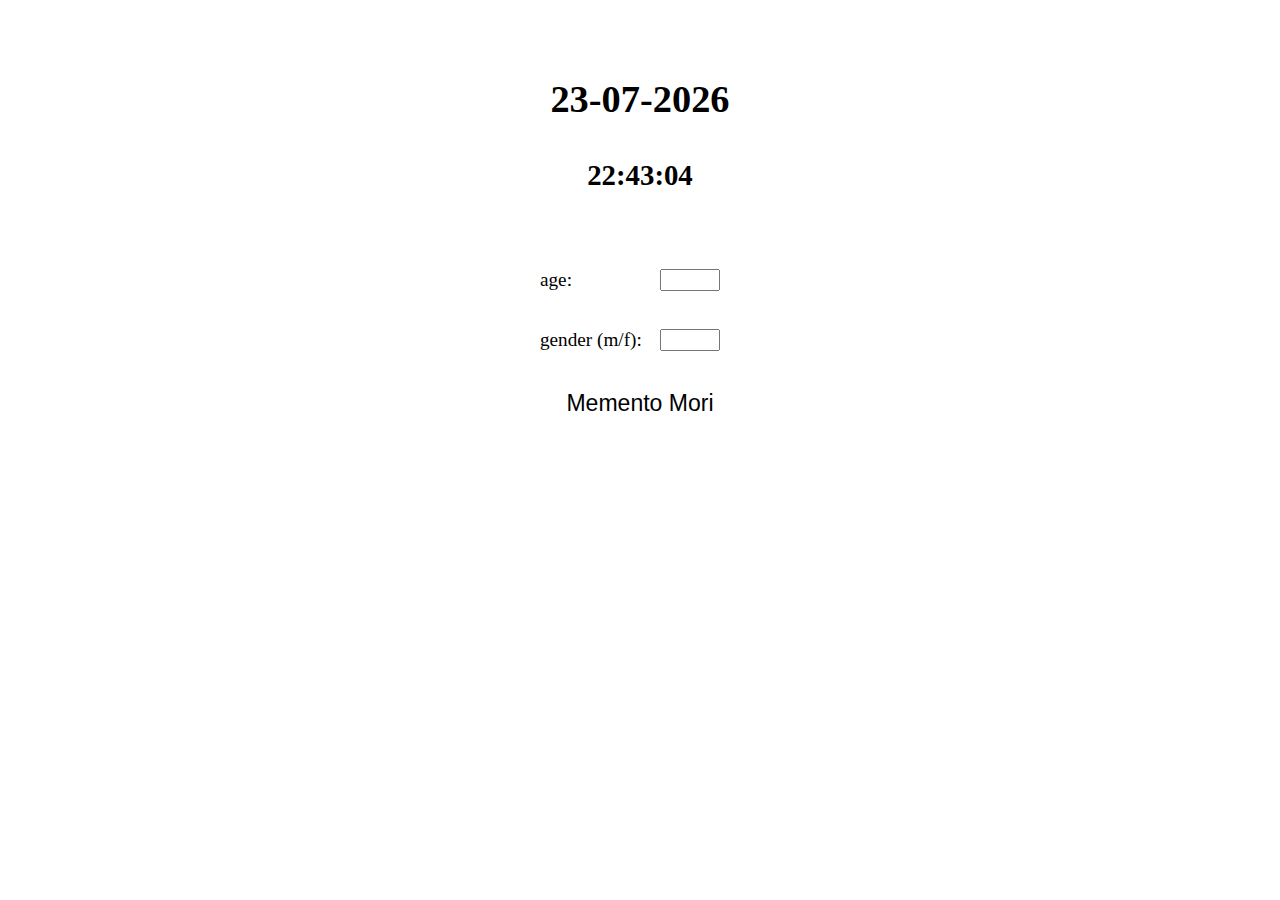
<file: memento/index.html>
<!DOCTYPE html>
<html lang="en"></html>
<head>
  <title>memento</title>
  <meta charset="UTF-8" />
  <link href="style.css" rel="stylesheet" />
  <script defer src="./script.js"></script>
  <link rel="icon" type="image/x-icon" href="../logoMat.svg" />
</head>

<body>
  <main class="timer">
    <h1 class="display_timer"></h1>
    <h2 class="display_timer display_time"></h2>
    <h1 class="memento_mori"></h1>
    <form class="age">
      <label class="name_age"></label>
      <input type="number" class="age_input" />
    </form>
    <form class="sex">
      <label class="name_sex"></label>
      <input type="text" class="sex_input" />
    </form>
    <button class="memento">Memento Mori</button>
    <button class="reset">Get me out of here!</button>
  </main>
</body>
</file>
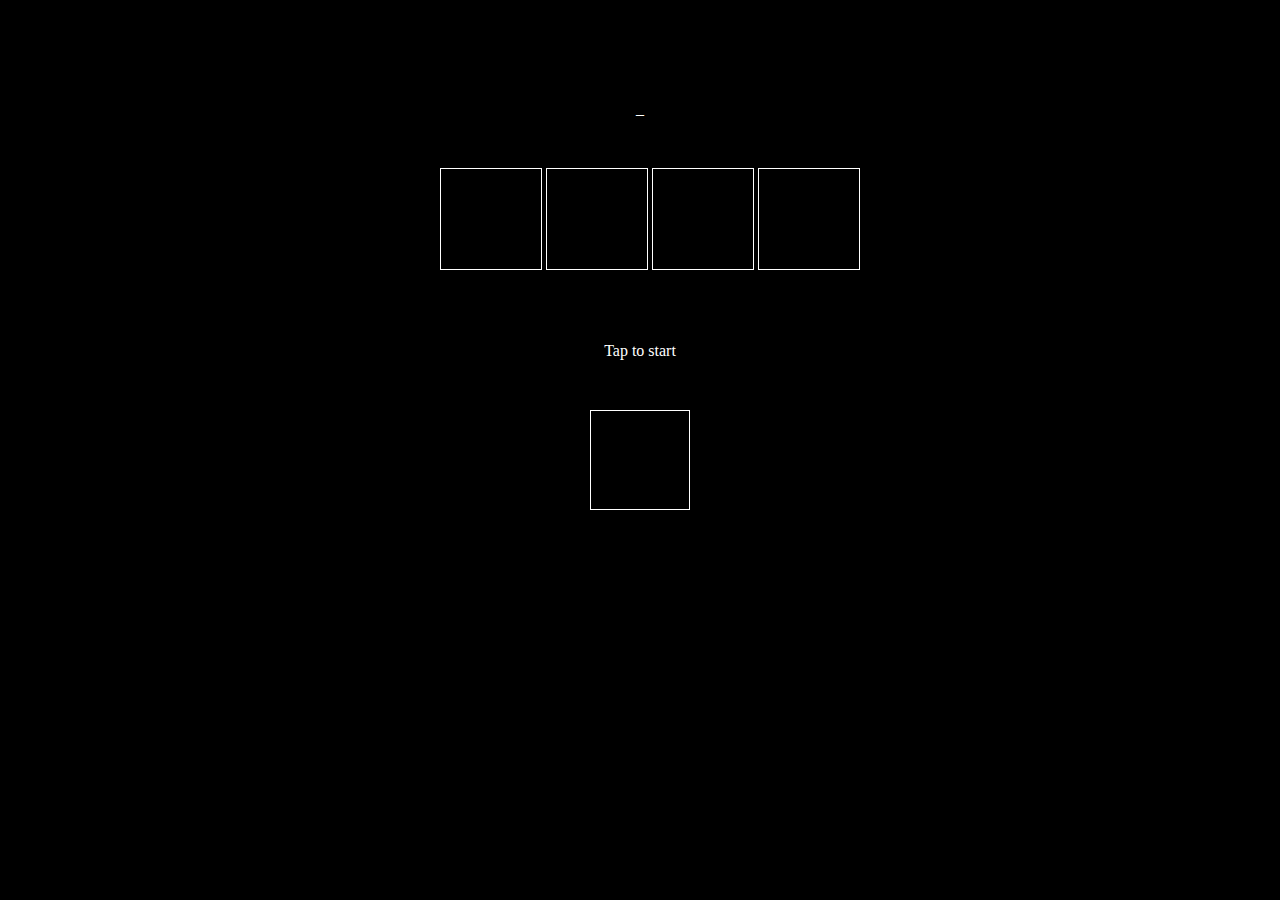
<file: cwb/boxes.html>
<!DOCTYPE html>
<html>
  <head>
    <title>boxes</title>
    <meta charset="UTF-8" />
    <meta name="viewport" content="width=device-width, initial-scale=1.0" />
    <meta http-equiv="X-UA-Compatible" content="IE=edge" />
    <link href="boxes.css" rel="stylesheet" />
    <script src="boxes.js" defer></script>
    <link rel="icon" type="image/x-icon" href="../logoMat.svg" />
  </head>

  <body>
    <p class="counter"></p>
    <div class="boxes">
      <div class="box col1"></div>
      <div class="box col2"></div>
      <div class="box col3"></div>
      <div class="box col4"></div>
    </div>
    <br />
    <p class="info"></p>
    <button class="btn-color"></button>
  </body>
</html>
</file>
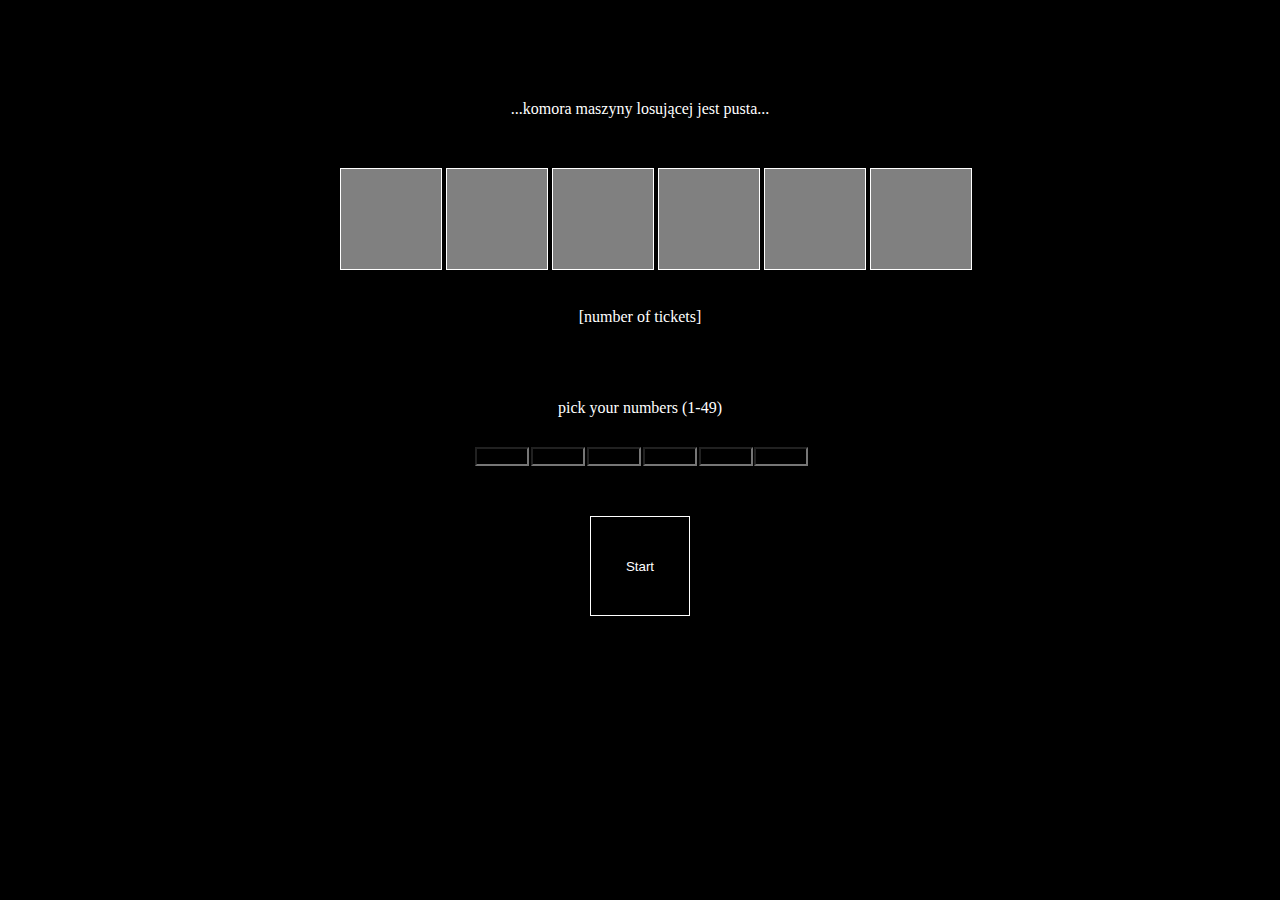
<file: cwb/lotto.html>
<!DOCTYPE html>
<html>
  <head>
    <title>lotto</title>
    <meta charset="UTF-8" />
    <meta name="viewport" content="width=device-width, initial-scale=1.0" />
    <meta http-equiv="X-UA-Compatible" content="IE=edge" />
    <link href="lotto.css" rel="stylesheet" />
    <script src="lotto.js" defer></script>
    <link rel="icon" type="image/x-icon" href="../logoMat.svg" />
  </head>

  <body>
    <p class="opis"></p>
    <div class="boxes">
      <div class="box box1"></div>
      <div class="box box2"></div>
      <div class="box box3"></div>
      <div class="box box4"></div>
      <div class="box box5"></div>
      <div class="box box6"></div>
    </div>
    <br />
    <p class="tickets"></p>
    <button class="btn-stop"></button>
    <p class="info"></p>
    <div class="guesses">
      <form class="guess"><input type="text" class="number g1" /></form>
      <form class="guess"><input type="text" class="number g2" /></form>
      <form class="guess"><input type="text" class="number g3" /></form>
      <form class="guess"><input type="text" class="number g4" /></form>
      <form class="guess"><input type="text" class="number g5" /></form>
      <form class="guess"><input type="text" class="number g6" /></form>
    </div>
    <button class="btn-start"></button>
  </body>
</html>
</file>
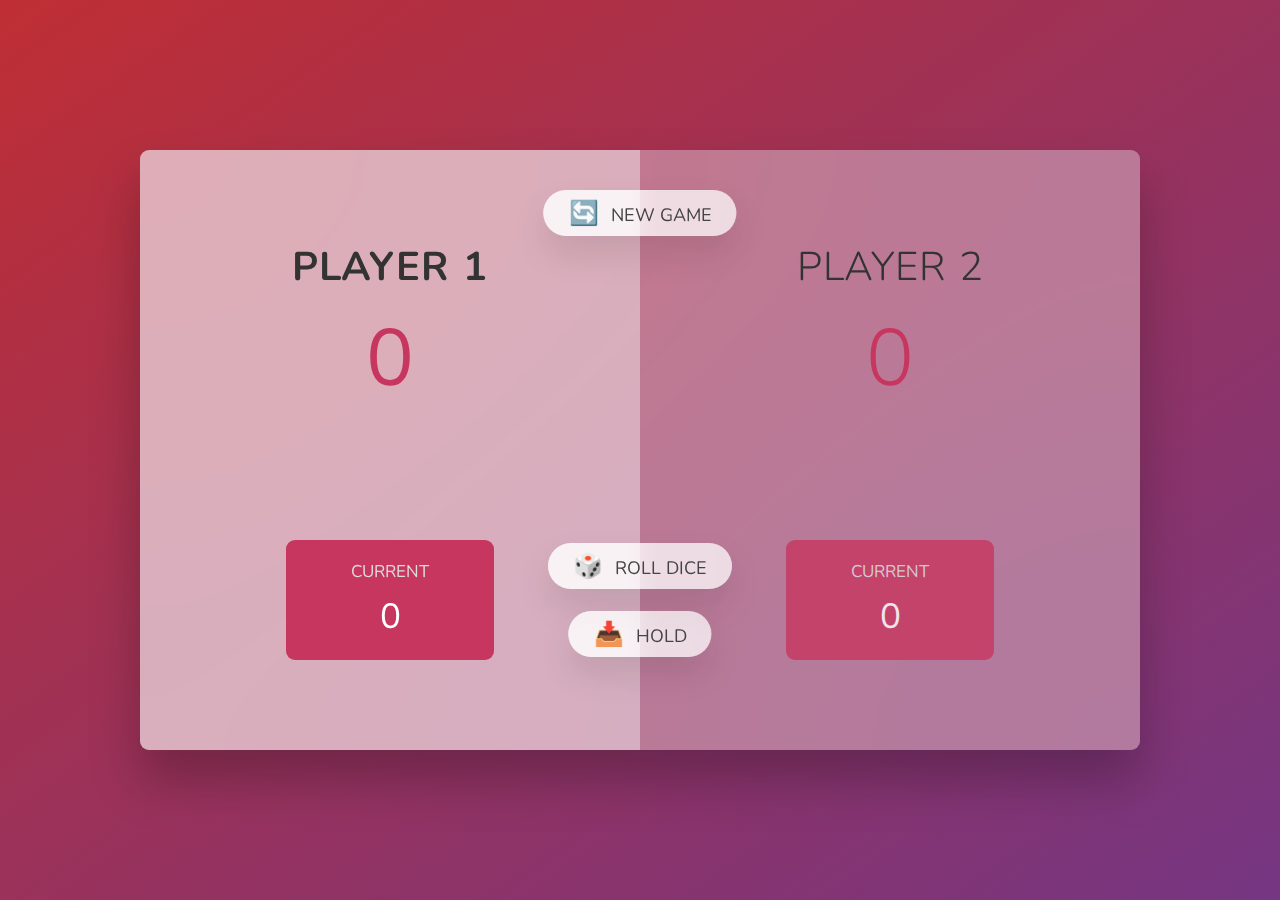
<file: piggame/piggame.html>
<!DOCTYPE html>
<html lang="en">
  <head>
    <meta charset="UTF-8" />
    <meta name="viewport" content="width=device-width, initial-scale=1.0" />
    <meta http-equiv="X-UA-Compatible" content="ie=edge" />
    <link rel="stylesheet" href="gamestyle.css" />
    <link rel="icon" type="image/x-icon" href="../logoMat.svg" />
    <title>Pig Game</title>
  </head>
  <body>
    <main>
      <section class="player player--0 player--active">
        <h2 class="name" id="name--0">Player 1</h2>
        <p class="score" id="score--0">9</p>
        <div class="current">
          <p class="current-label">Current</p>
          <p class="current-score" id="current--0">0</p>
        </div>
      </section>
      <section class="player player--1">
        <h2 class="name" id="name--1">Player 2</h2>
        <p class="score" id="score--1">0</p>
        <div class="current">
          <p class="current-label">Current</p>
          <p class="current-score" id="current--1">0</p>
        </div>
      </section>

      <img src="dice-5.png" alt="Playing dice" class="dice" />
      <button class="btn btn--new">🔄 New game</button>
      <button class="btn btn--roll">🎲 Roll dice</button>
      <button class="btn btn--hold">📥 Hold</button>
    </main>
    <script src="gamescript.js"></script>
  </body>
</html>
</file>
<file: memento/style.css>
* {
    margin: 0;
    padding: 0;
    box-sizing: inherit;
  }

html {
    font-size: 120%;
    box-sizing: border-box;
  }

body { 
    background-color: white;
    color: black;
}

main {
    position: relative;
    max-width: 100rem;
    margin: 4rem auto;
    display: grid;
    grid-template-columns: 4fr;
    /* grid-template-rows: auto repeat(3, 15rem) auto; */
    gap: 2rem;
}

input {
    max-width: 60px;
}

form {
    width: 200px;
}

.display_timer {
    position: relative;
    max-width: 100rem;
    margin: auto;
    display: grid;
    grid-template-columns: 4fr;
    /* grid-template-rows: auto repeat(3, 15rem) auto; */
    gap: 2rem;
}

.age {
    position: relative;
    max-width: 100rem;
    margin: auto; 
    display: grid;
    grid-template-columns: 3fr 2fr;
    /* grid-template-rows: auto repeat(3, 15rem) auto; */
    /* gap: 2rem; */
}

.sex {
    position: relative;
    max-width: 100rem;
    margin: auto;
    display: grid;
    grid-template-columns: 3fr 2fr;
}

.memento {
    position: relative;
    max-width: 100rem;
    margin: auto;
    display: grid;
    grid-template-columns: 4fr;
}

.memento_mori {
    position: relative;
    max-width: 100rem;
    margin: auto;
    display: grid;
    grid-template-columns: 4fr;
}

.reset {
    position: relative;
    max-width: 100rem;
    margin: auto;
    display: grid;
    grid-template-columns: 4fr;
}

button {
    border: none;
    background: none;
    font-size: 1.2rem;
    color: inherit;
    cursor: pointer;
}
</file>
<file: cwb/boxes.css>
* {
    margin: auto;
    padding: 0;
    max-width: 800px;
    background-color: black;
}

.boxes {
    position: relative;
    top: 150px;
    left: 200px;
}

.box {
    display: inline-block;
    /* display: inline-flexbox; */
    width: 100px;
    height: 100px;
    border: 1px solid white;
    background-color: black;
}

.btn-color {
    position: relative;
    top: 250px;
    left: 350px;
    width: 100px;
    height: 100px;
    border: 1px solid white;
}

.counter {
    position: relative;
    top: 100px;
    color: white;
    text-align: center;
}

.info {
    color: white;
    position: relative;
    top: 200px;
    text-align: center;
}
</file>
<file: cwb/lotto.css>
* {
    margin: auto;
    padding: 0;
    max-width: 800px;
    background-color: black;
}

.boxes {
    position: relative;
    top: 150px;
    left: 100px;
}

.box {
    display: inline-block;
    /* display: inline-flexbox; */
    margin: auto;
    text-align: center;
    line-height: 100px;
    vertical-align: middle;
    width: 100px;
    height: 100px;
    border: 1px solid white;
    background-color: grey;
    color: white;
    
}

.btn-start {
    position: relative;
    top: 280px;
    left: 350px;
    width: 100px;
    height: 100px;
    border: 1px solid white;
    color: white;
    text-align: center;
}

.btn-stop {
    position: relative;
    top: 180px;
    left: 360px;
    width: 80px;
    height: 40px;
    border: 1px solid white;
    color: white;
    text-align: center;
}

.guesses {
    display: flex;
    /* position: relative; */
    left: 100px;
    width: 335px;
    /* height: 100px; */
    /* border: 1px solid white; */
    background-color: black;
}

.guess {
    position: relative;
    width: 50px;
    top: 230px;
    color: white;
    text-align: center;
}

.info {
    color: white;
    position: relative;
    top: 200px;
    text-align: center;
}

.opis {
    color: white;
    position: relative;
    top: 100px;
    text-align: center;

}

.tickets {
    color: white;
    position: relative;
    top: 170px;
    text-align: center;
}

.number {
    background-color: black;
}

input {
    width: 100%;
    color: white;
    text-align: center;
}
</file>
<file: piggame/gamestyle.css>
@import url('https://fonts.googleapis.com/css2?family=Nunito&display=swap');

* {
  margin: 0;
  padding: 0;
  box-sizing: inherit;
}

html {
  font-size: 62.5%;
  box-sizing: border-box;
}

body {
  font-family: 'Nunito', sans-serif;
  font-weight: 400;
  height: 100vh;
  color: #333;
  background-image: linear-gradient(to top left, #753682 0%, #bf2e34 100%);
  display: flex;
  align-items: center;
  justify-content: center;
}

/* LAYOUT */
main {
  position: relative;
  width: 100rem;
  height: 60rem;
  background-color: rgba(255, 255, 255, 0.35);
  backdrop-filter: blur(200px);
  filter: blur();
  box-shadow: 0 3rem 5rem rgba(0, 0, 0, 0.25);
  border-radius: 9px;
  overflow: hidden;
  display: flex;
}

.player {
  flex: 50%;
  padding: 9rem;
  display: flex;
  flex-direction: column;
  align-items: center;
  transition: all 0.75s;
}

/* ELEMENTS */
.name {
  position: relative;
  font-size: 4rem;
  text-transform: uppercase;
  letter-spacing: 1px;
  word-spacing: 2px;
  font-weight: 300;
  margin-bottom: 1rem;
}

.score {
  font-size: 8rem;
  font-weight: 300;
  color: #c7365f;
  margin-bottom: auto;
}

.player--active {
  background-color: rgba(255, 255, 255, 0.4);
}
.player--active .name {
  font-weight: 700;
}
.player--active .score {
  font-weight: 400;
}

.player--active .current {
  opacity: 1;
}

.current {
  background-color: #c7365f;
  opacity: 0.8;
  border-radius: 9px;
  color: #fff;
  width: 65%;
  padding: 2rem;
  text-align: center;
  transition: all 0.75s;
}

.current-label {
  text-transform: uppercase;
  margin-bottom: 1rem;
  font-size: 1.7rem;
  color: #ddd;
}

.current-score {
  font-size: 3.5rem;
}

/* ABSOLUTE POSITIONED ELEMENTS */
.btn {
  position: absolute;
  left: 50%;
  transform: translateX(-50%);
  color: #444;
  background: none;
  border: none;
  font-family: inherit;
  font-size: 1.8rem;
  text-transform: uppercase;
  cursor: pointer;
  font-weight: 400;
  transition: all 0.2s;

  background-color: white;
  background-color: rgba(255, 255, 255, 0.6);
  backdrop-filter: blur(10px);

  padding: 0.7rem 2.5rem;
  border-radius: 50rem;
  box-shadow: 0 1.75rem 3.5rem rgba(0, 0, 0, 0.1);
}

.btn::first-letter {
  font-size: 2.4rem;
  display: inline-block;
  margin-right: 0.7rem;
}

.btn--new {
  top: 4rem;
}
.btn--roll {
  top: 39.3rem;
}
.btn--hold {
  top: 46.1rem;
}

.btn:active {
  transform: translate(-50%, 3px);
  box-shadow: 0 1rem 2rem rgba(0, 0, 0, 0.15);
}

.btn:focus {
  outline: none;
}

.dice {
  position: absolute;
  left: 50%;
  top: 16.5rem;
  transform: translateX(-50%);
  height: 10rem;
  box-shadow: 0 2rem 5rem rgba(0, 0, 0, 0.2);
}

.player--winner {
  background-color: #2f2f2f;
}

.player--winner .name {
  font-weight: 700;
  color: #c7365f;
}

.hidden {
  display: none;
}
</file>
